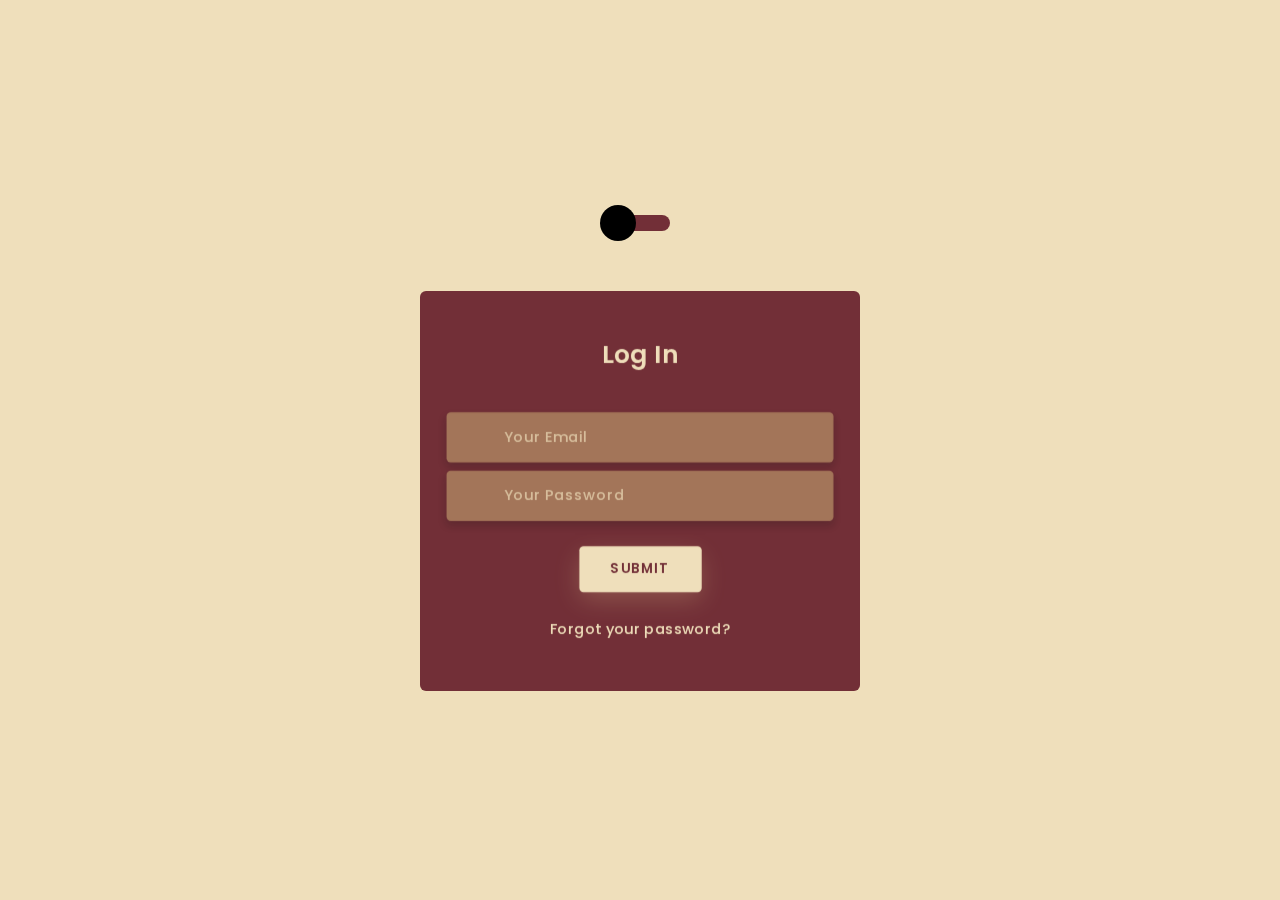
<file: login.html>
<!DOCTYPE html>
<html lang="en">

<head>
    <meta charset="UTF-8">
    <meta http-equiv="X-UA-Compatible" content="IE=edge">
    <meta name="viewport" content="width=device-width, initial-scale=1.0">
    <link rel="stylesheet" href="login-style.css">
    <title>Login Verse</title>
</head>

<body>

    <a href="https://front.codes/" class="logo" target="_blank"> </a>
    <div class="section">
        <div class="container">
            <div class="row full-height justify-content-center">
                <div class="col-12 text-center align-self-center py-5">
                    <div class="section pb-5 pt-5 pt-sm-2 text-center">
                        <h6 class="mb-0 pb-3"><span>Log In </span><span>Sign Up</span></h6>
                        <input class="checkbox" type="checkbox" id="reg-log" name="reg-log" />
                        <label for="reg-log"></label>
                        <div class="card-3d-wrap mx-auto">
                            <div class="card-3d-wrapper">
                                <div class="card-front">
                                    <div class="center-wrap">
                                        <div class="section text-center">
                                            <h4 class="mb-4 pb-3">Log In</h4>
                                            <div class="form-group">
                                                <input type="email" name="logemail" class="form-style"
                                                    placeholder="Your Email" id="logemail" autocomplete="off" required>
                                                <i class="input-icon uil uil-at"></i>
                                            </div>
                                            <div class="form-group mt-2">
                                                <input type="password" name="logpass" class="form-style"
                                                    placeholder="Your Password" id="logpass" autocomplete="off" required>
                                                <i class="input-icon uil uil-lock-alt"></i>
                                            </div>
                                            <a href="#" class="btn mt-4">submit</a>
                                            <p class="mb-0 mt-4 text-center"><a href="#0" class="link">Forgot your
                                                    password?</a></p>
                                        </div>
                                    </div>
                                </div>
                                <div class="card-back">
                                    <div class="center-wrap">
                                        <div class="section text-center">
                                            <h4 class="mb-4 pb-3">Sign Up</h4>
                                            <div class="form-group">
                                                <input type="text" name="logname" class="form-style"
                                                    placeholder="Your Full Name" id="logname" autocomplete="off">
                                                <i class="input-icon uil uil-user"></i>
                                            </div>
                                            <div class="form-group mt-2">
                                                <input type="email" name="logemail" class="form-style"
                                                    placeholder="Your Email" id="logemail" autocomplete="off" required>
                                                <i class="input-icon uil uil-at"></i>
                                            </div>
                                            <div class="form-group mt-2">
                                                <input type="password" name="logpass" class="form-style"
                                                    placeholder="Your Password" id="logpass" autocomplete="off" required>
                                                <i class="input-icon uil uil-lock-alt"></i>
                                            </div>
                                            <a href="#" class="btn mt-4">submit</a>
                                        </div>
                                    </div>
                                </div>
                            </div>
                        </div>
                    </div>
                </div>
            </div>
        </div>
    </div>
</body>

</html>
</file>
<file: login-style.css>
@import url("https://cdnjs.cloudflare.com/ajax/libs/twitter-bootstrap/4.5.0/css/bootstrap.min.css");
@import url("https://unicons.iconscout.com/release/v2.1.9/css/unicons.css");
@import url("https://fonts.googleapis.com/css?family=Poppins:400,500,600,700,800,900");
body {
    font-family: "Poppins", sans-serif;
    font-weight: 300;
    font-size: 15px;
    line-height: 1.7;
    color: #EFDFBB;
    background-color: #EFDFBB;
    overflow-x: hidden;
}
a {
    cursor: pointer;
    transition: all 200ms linear;
}
a:hover {
    text-decoration: none;
}
.link {
    color: #EFDFBB;
}
.link:hover {
    color: #cb8e68;
}
p {
    font-weight: 500;
    font-size: 14px;
    line-height: 1.7;
}
h4 {
    font-weight: 600;
}
h6 span {
    padding: 0 20px;
    text-transform: uppercase;
    font-weight: 700;
}
.section {
    position: relative;
    width: 100%;
    display: block;
}
.full-height {
    min-height: 100vh;
}
[type="checkbox"]:checked,
[type="checkbox"]:not(:checked) {
    position: absolute;
    left: -9999px;
}
.checkbox:checked + label,
.checkbox:not(:checked) + label {
    position: relative;
    display: block;
    text-align: center;
    width: 60px;
    height: 16px;
    border-radius: 8px;
    padding: 0;
    margin: 10px auto;
    cursor: pointer;
    background-color: #722F37;
}
.checkbox:checked + label:before,
.checkbox:not(:checked) + label:before {
    position: absolute;
    display: block;
    width: 36px;
    height: 36px;
    border-radius: 50%;
    color: #722F37;
    background-color: #000000;
    font-family: "unicons";
    content: "\eb4f";
    z-index: 20;
    top: -10px;
    left: -10px;
    line-height: 36px;
    text-align: center;
    font-size: 24px;
    transition: all 0.5s ease;
}
.checkbox:checked + label:before {
    transform: translateX(44px) rotate(-270deg);
}

.card-3d-wrap {
    position: relative;
    width: 440px;
    max-width: 100%;
    height: 400px;
    -webkit-transform-style: preserve-3d;
    transform-style: preserve-3d;
    perspective: 800px;
    margin-top: 60px;
}
.card-3d-wrapper {
    width: 100%;
    height: 100%;
    position: absolute;
    top: 0;
    left: 0;
    -webkit-transform-style: preserve-3d;
    transform-style: preserve-3d;
    transition: all 600ms ease-out;
}
.card-front,
.card-back {
    width: 100%;
    height: 100%;
    background-color: #722F37;
    background-image: url("https://s3-us-west-2.amazonaws.com/s.cdpn.io/1462889/pat.svg");
    background-position: bottom center;
    background-repeat: no-repeat;
    background-size: 300%;
    position: absolute;
    border-radius: 6px;
    left: 0;
    top: 0;
    -webkit-transform-style: preserve-3d;
    transform-style: preserve-3d;
    -webkit-backface-visibility: hidden;
    -moz-backface-visibility: hidden;
    -o-backface-visibility: hidden;
    backface-visibility: hidden;
}
.card-back {
    transform: rotateY(180deg);
}
.checkbox:checked ~ .card-3d-wrap .card-3d-wrapper {
    transform: rotateY(180deg);
}
.center-wrap {
    position: absolute;
    width: 100%;
    padding: 0 35px;
    top: 50%;
    left: 0;
    transform: translate3d(0, -50%, 35px) perspective(100px);
    z-index: 20;
    display: block;
}

.form-group {
    position: relative;
    display: block;
    margin: 0;
    padding: 0;
}
.form-style {
    padding: 13px 20px;
    padding-left: 55px;
    height: 48px;
    width: 100%;
    font-weight: 500;
    border-radius: 4px;
    font-size: 14px;
    line-height: 22px;
    letter-spacing: 0.5px;
    outline: none;
    color: #722F37;
    background-color: #a37559;
    border: none;
    -webkit-transition: all 200ms linear;
    transition: all 200ms linear;
    box-shadow: 0 4px 8px 0 rgba(21, 21, 21, 0.2);
}
.form-style:focus,
.form-style:active {
    border: none;
    outline: none;
    box-shadow: 0 4px 8px 0 rgba(21, 21, 21, 0.2);
}
.input-icon {
    position: absolute;
    top: 0;
    left: 18px;
    height: 48px;
    font-size: 24px;
    line-height: 48px;
    text-align: left;
    color: #722F37;
    -webkit-transition: all 200ms linear;
    transition: all 200ms linear;
}

.form-group input:-ms-input-placeholder {
    color: #EFDFBB;
    opacity: 0.7;
    -webkit-transition: all 200ms linear;
    transition: all 200ms linear;
}
.form-group input::-moz-placeholder {
    color: #EFDFBB;
    opacity: 0.7;
    -webkit-transition: all 200ms linear;
    transition: all 200ms linear;
}
.form-group input:-moz-placeholder {
    color: #EFDFBB;
    opacity: 0.7;
    -webkit-transition: all 200ms linear;
    transition: all 200ms linear;
}
.form-group input::-webkit-input-placeholder {
    color: #EFDFBB;
    opacity: 0.7;
    -webkit-transition: all 200ms linear;
    transition: all 200ms linear;
}
.form-group input:focus:-ms-input-placeholder {
    opacity: 0;
    -webkit-transition: all 200ms linear;
    transition: all 200ms linear;
}
.form-group input:focus::-moz-placeholder {
    opacity: 0;
    -webkit-transition: all 200ms linear;
    transition: all 200ms linear;
}
.form-group input:focus:-moz-placeholder {
    opacity: 0;
    -webkit-transition: all 200ms linear;
    transition: all 200ms linear;
}
.form-group input:focus::-webkit-input-placeholder {
    opacity: 0;
    -webkit-transition: all 200ms linear;
    transition: all 200ms linear;
}

.btn {
    border-radius: 4px;
    height: 44px;
    font-size: 13px;
    font-weight: 600;
    text-transform: uppercase;
    -webkit-transition: all 200ms linear;
    transition: all 200ms linear;
    padding: 0 30px;
    letter-spacing: 1px;
    display: -webkit-inline-flex;
    display: -ms-inline-flexbox;
    display: inline-flex;
    -webkit-align-items: center;
    -moz-align-items: center;
    -ms-align-items: center;
    align-items: center;
    -webkit-justify-content: center;
    -moz-justify-content: center;
    -ms-justify-content: center;
    justify-content: center;
    -ms-flex-pack: center;
    text-align: center;
    border: none;
    background-color: #EFDFBB;
    color: #722F37;
    box-shadow: 0 8px 24px 0 rgba(255, 235, 167, 0.2);
}
.btn:active,
.btn:focus {
    background-color: #765a5a;
    color: #EFDFBB;
    box-shadow: 0 8px 24px 0 rgba(33, 34, 37, 0.6);
}
.btn:hover {
    background-color: #722F37;
    color: #EFDFBB;
    box-shadow: 0 8px 24px 0 rgba(33, 34, 37, 0.6);
}

.logo {
    position: absolute;
    top: 30px;
    right: 30px;
    display: block;
    z-index: 100;
    transition: all 250ms linear;
}
.logo img {
    height: 26px;
    width: auto;
    display: block;
}
</file>
